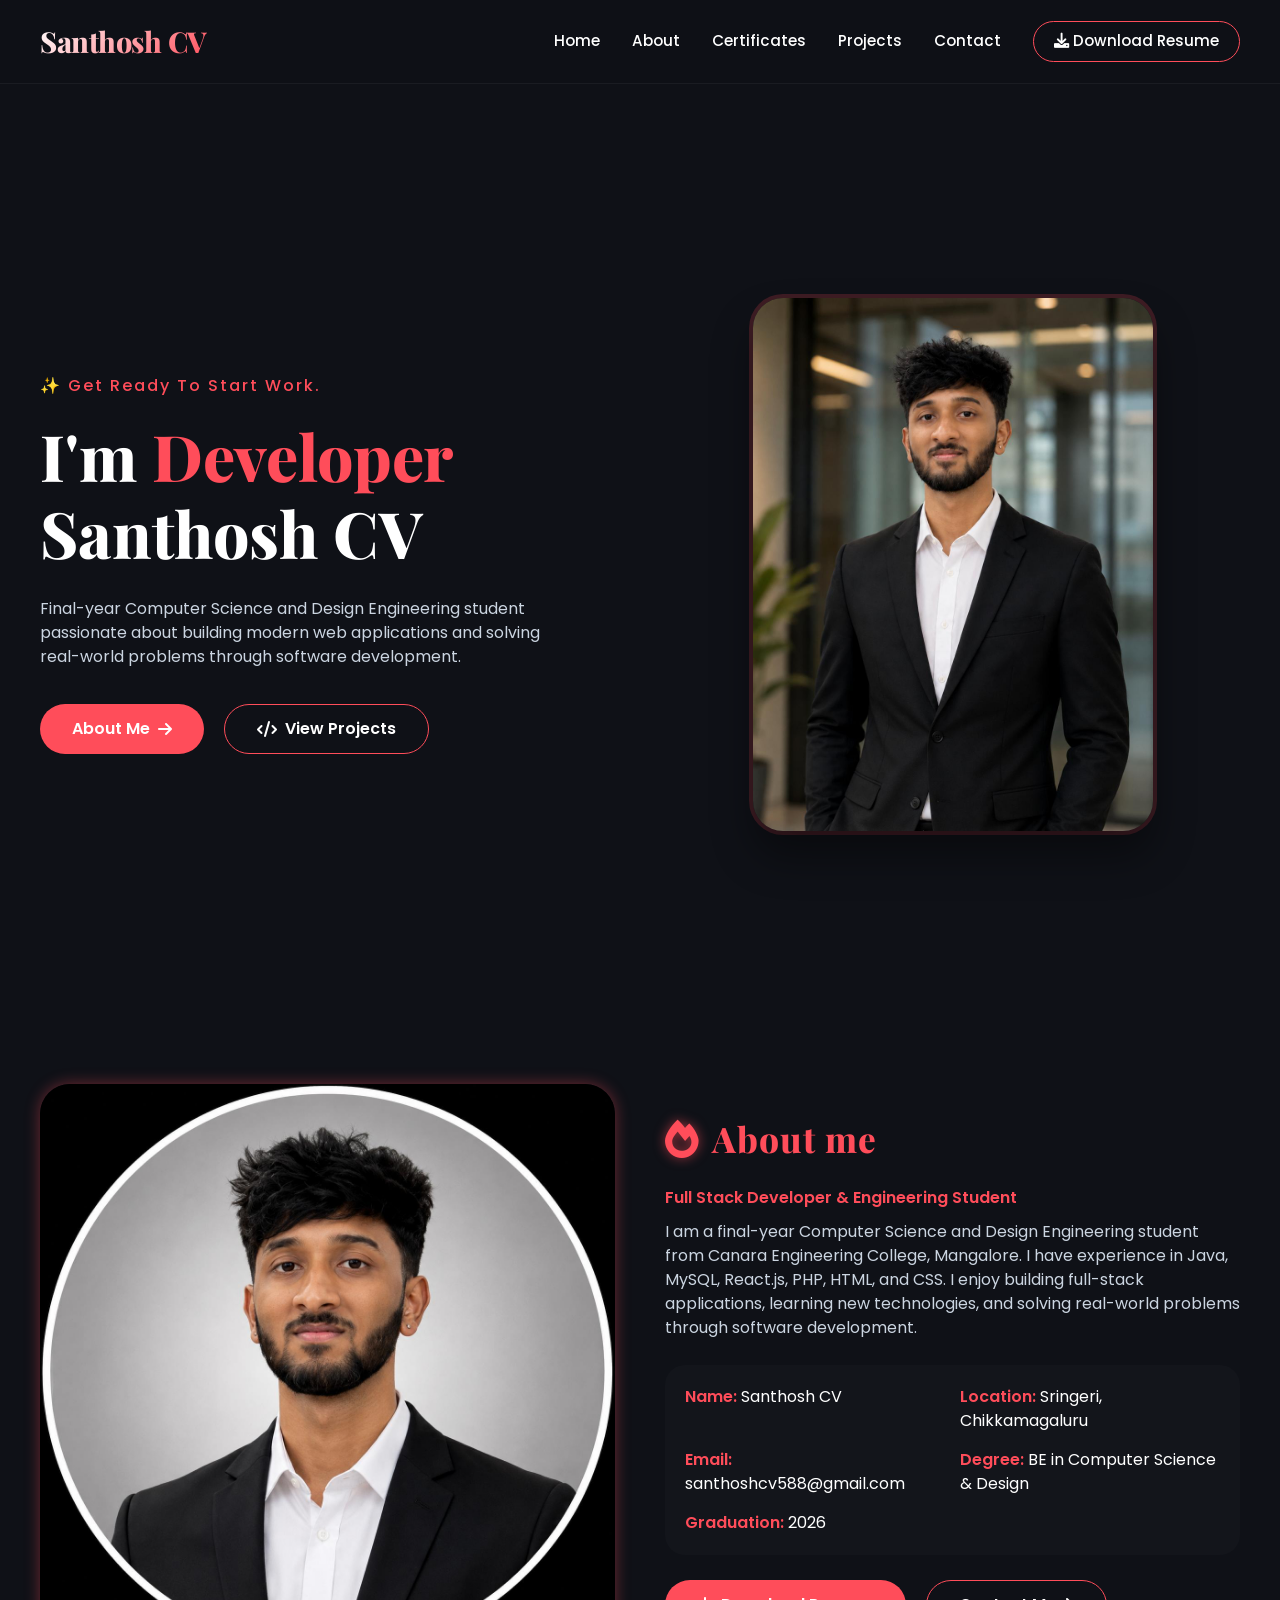
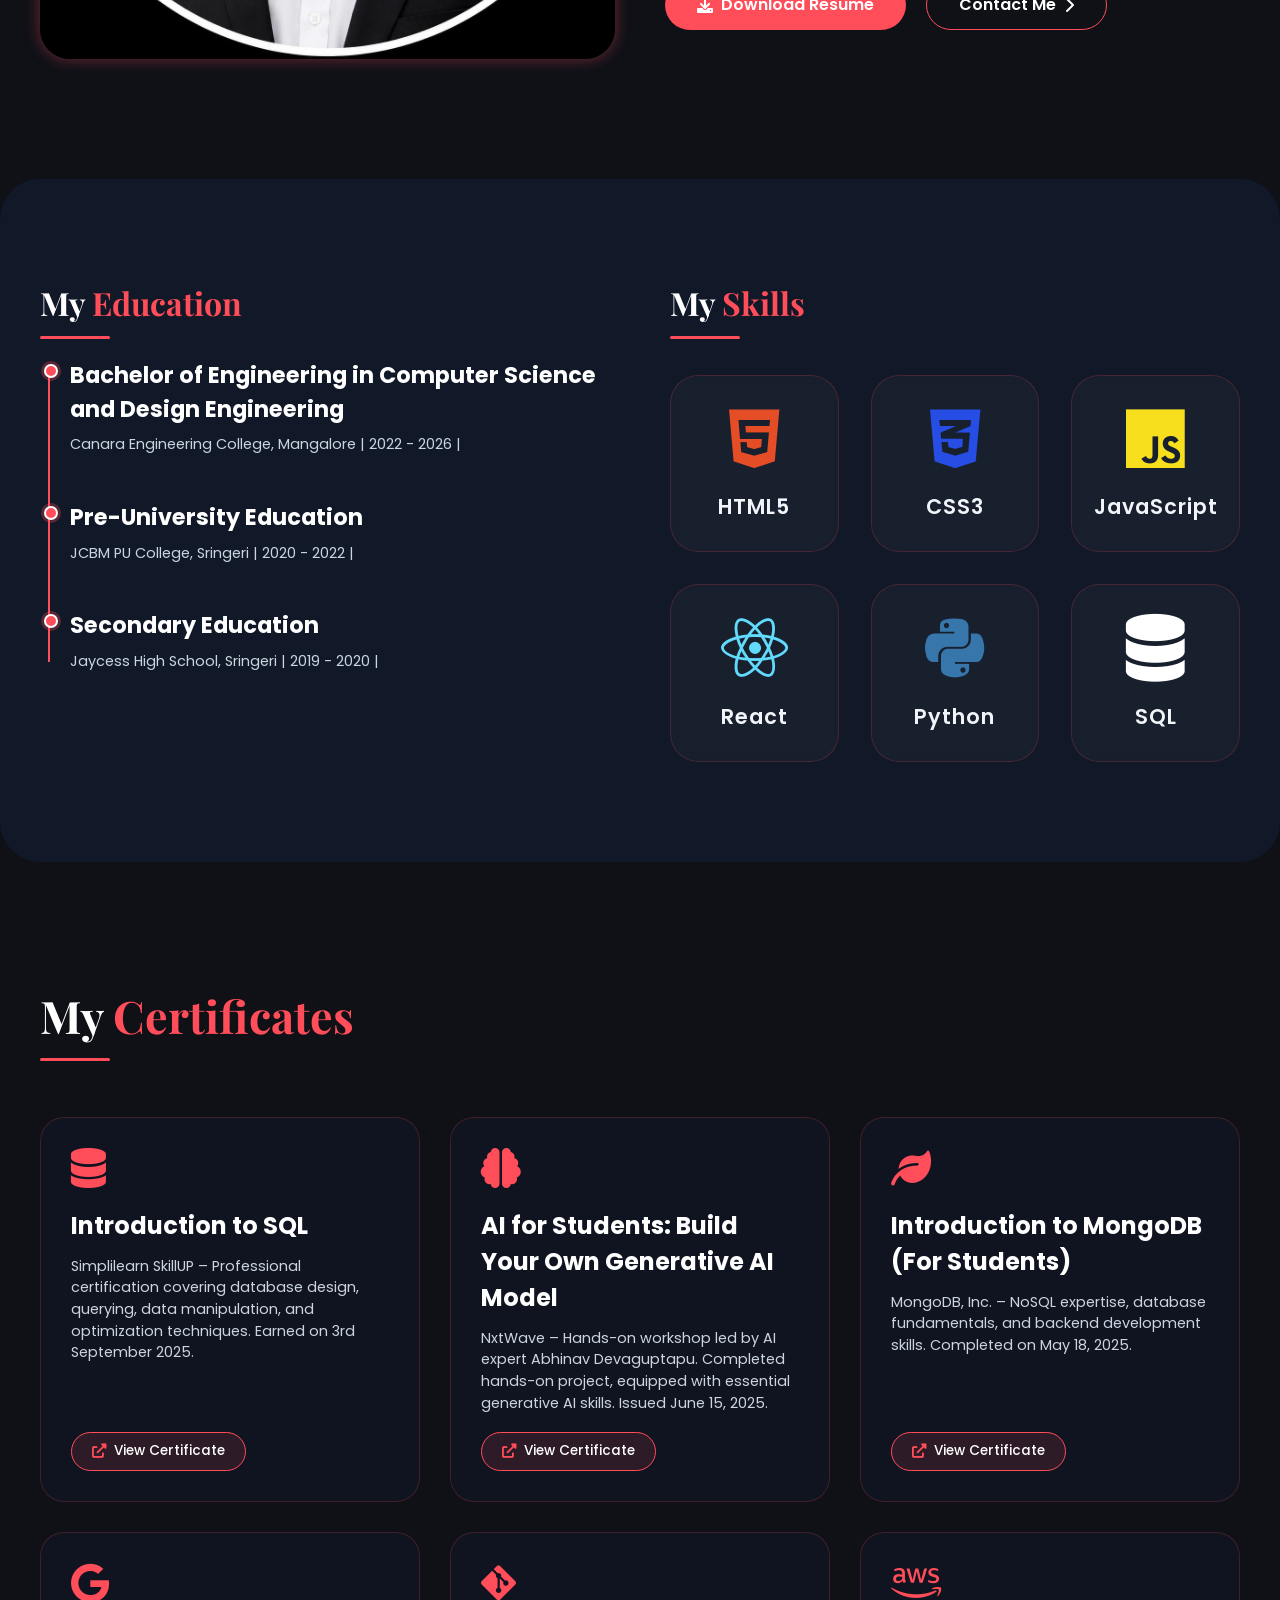
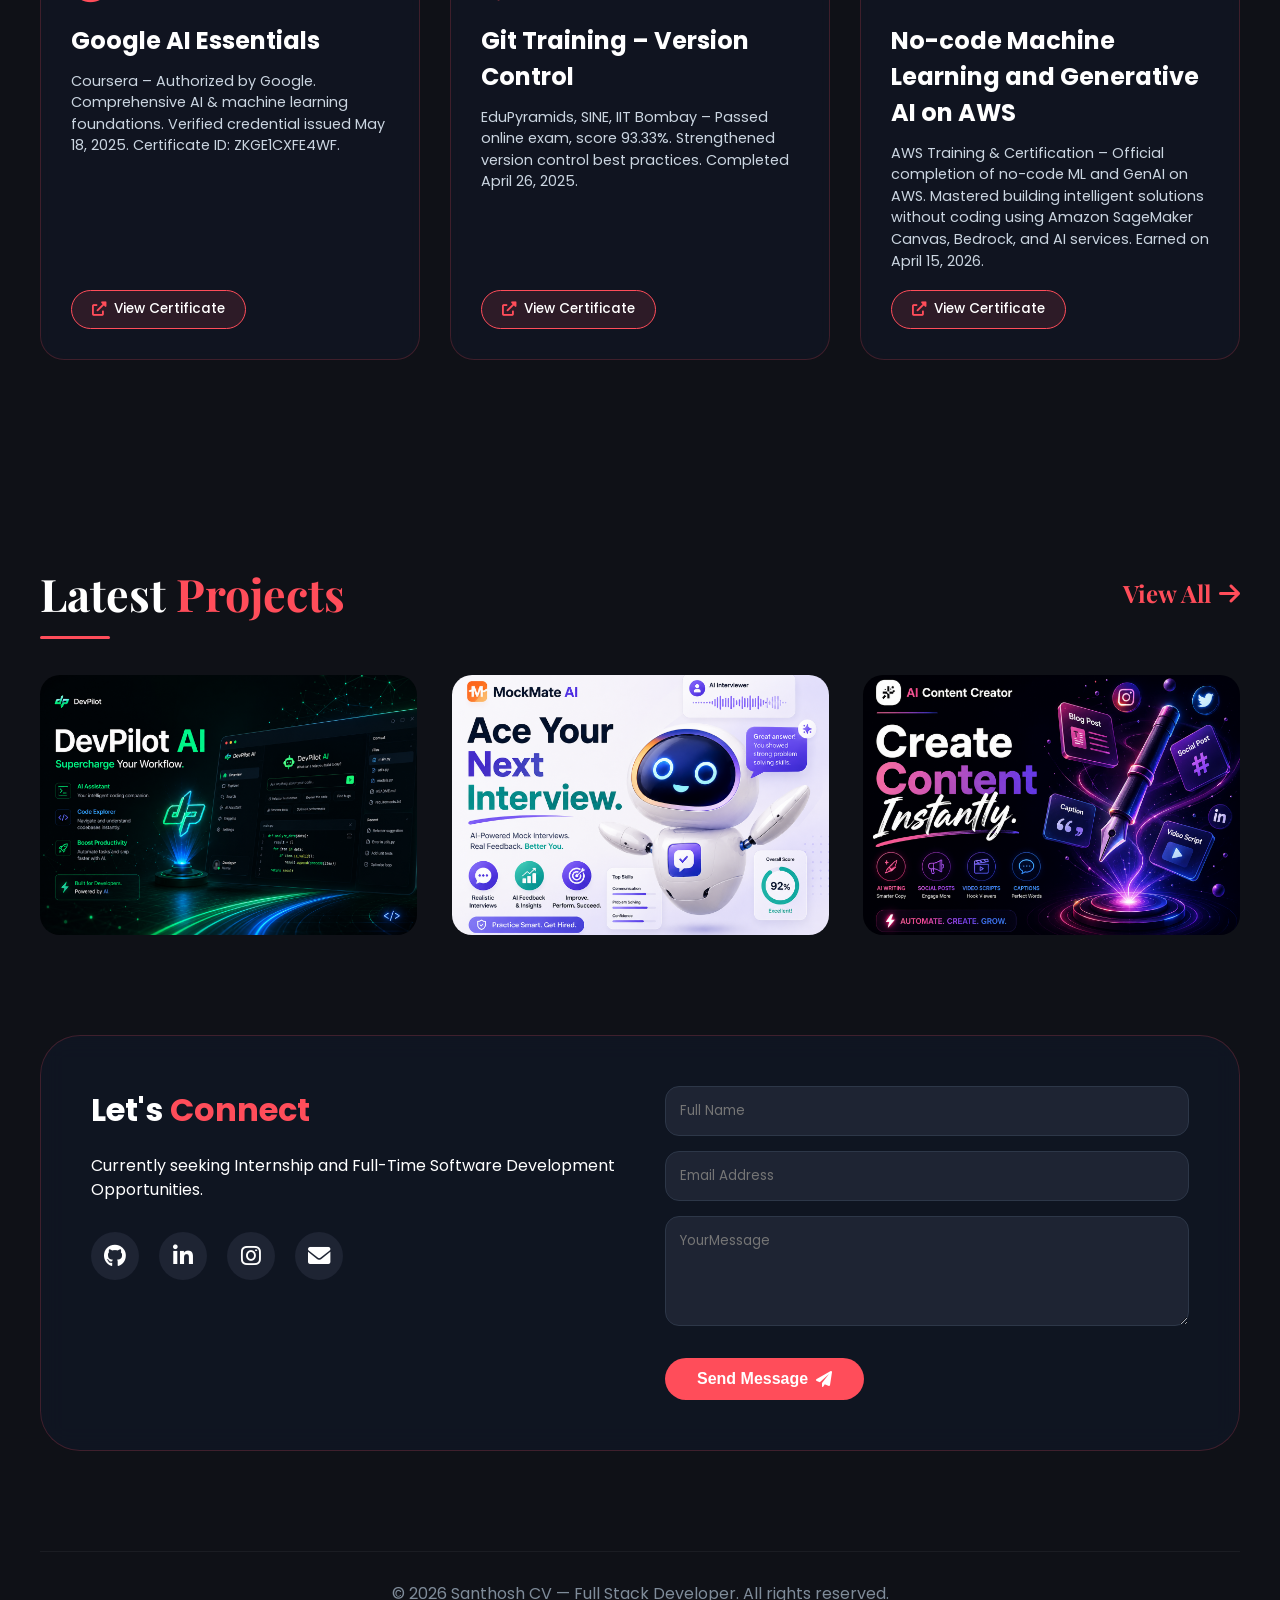
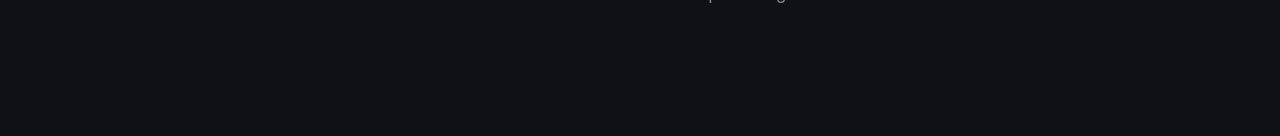
<file: index.html>
<!DOCTYPE html>
<html lang="en">
<head>
    <meta charset="UTF-8">
    <meta name="viewport" content="width=device-width, initial-scale=1.0, viewport-fit=cover">
    <title>Santhosh CV | Full Stack Developer & Engineering Student</title>
    <!-- Google Fonts: Playfair Display + Poppins -->
    <link href="https://fonts.googleapis.com/css2?family=Playfair+Display:wght@400;500;600;700;800;900&family=Poppins:wght@300;400;500;600;700;800&display=swap" rel="stylesheet">
    <!-- Font Awesome 6 (free icons) -->
    <link rel="stylesheet" href="https://cdnjs.cloudflare.com/ajax/libs/font-awesome/6.0.0-beta3/css/all.min.css">
    <!-- AOS Library (Animate On Scroll) -->
    <link href="https://unpkg.com/aos@2.3.1/dist/aos.css" rel="stylesheet">
    <!-- Main Stylesheet -->
    <link rel="stylesheet" href="style.css">
    
    <style>
        /* Portfolio Overlay Typography */
        .portfolio-overlay h3 {
            color: #ffffff;
            font-family: 'Poppins', sans-serif;
            font-size: 1.5rem;
            font-weight: 600;
            margin-bottom: 15px;
            text-align: center;
        }
        .portfolio-overlay {
            display: flex;
            flex-direction: column;
            justify-content: center;
            align-items: center;
        }
        
        /* Updated Buttons Container inside Overlay */
        .port-buttons {
            display: flex;
            gap: 10px;
            margin-bottom: 10px;
        }
        .portfolio-overlay a {
            padding: 8px 15px;
            font-size: 0.9rem;
            text-decoration: none;
            color: #fff;
            background: rgba(255, 255, 255, 0.2);
            border-radius: 5px;
            transition: 0.3s;
            cursor: pointer;
        }
        .portfolio-overlay a:hover {
            background: #ff4d5a;
        }
        
        /* 'More Info' Button Specifics */
        .btn-more-info {
            width: 70%;
            text-align: center;
            background: transparent !important;
            border: 1px solid #fff;
        }
        .btn-more-info:hover {
            background: #ff4d5a !important;
            border-color: #ff4d5a !important;
        }

        /* ========== MODAL (POPUP) STYLES ========== */
        .modal-overlay {
            display: none; /* Hidden by default */
            position: fixed;
            z-index: 9999; /* Sit on top of everything */
            left: 0;
            top: 0;
            width: 100%;
            height: 100%;
            background-color: rgba(10, 10, 15, 0.85);
            backdrop-filter: blur(8px);
            opacity: 0;
            transition: opacity 0.3s ease;
        }
        .modal-overlay.show {
            display: flex;
            justify-content: center;
            align-items: center;
            opacity: 1;
        }
        .modal-content {
            background-color: #1a1d24;
            color: #e2e8f0;
            padding: 30px;
            border-radius: 12px;
            width: 90%;
            max-width: 650px;
            max-height: 85vh;
            overflow-y: auto;
            position: relative;
            transform: translateY(-30px);
            transition: transform 0.3s ease;
            border: 1px solid rgba(255, 77, 90, 0.3);
            box-shadow: 0 10px 30px rgba(0, 0, 0, 0.5);
            font-family: 'Poppins', sans-serif;
        }
        .modal-overlay.show .modal-content {
            transform: translateY(0);
        }
        .close-modal {
            position: absolute;
            top: 15px;
            right: 20px;
            color: #aaa;
            font-size: 28px;
            font-weight: bold;
            cursor: pointer;
            transition: 0.2s;
        }
        .close-modal:hover {
            color: #ff4d5a;
        }
        .modal-content h2 {
            color: #fff;
            margin-bottom: 10px;
            font-family: 'Playfair Display', serif;
        }
        .modal-content h4 {
            color: #ff4d5a;
            margin-top: 20px;
            margin-bottom: 10px;
            font-size: 1.1rem;
        }
        .modal-content p, .modal-content ul {
            font-size: 0.95rem;
            line-height: 1.6;
            color: #cbd5e1;
        }
        .modal-content ul {
            padding-left: 20px;
            margin-bottom: 15px;
        }
        .modal-content ul li {
            margin-bottom: 8px;
        }
        .modal-image {
            width: 100%;
            height: auto;
            border-radius: 8px;
            margin-bottom: 15px;
            border: 1px solid rgba(255,255,255,0.1);
        }
        .tech-tag {
            display: inline-block;
            background: rgba(255, 77, 90, 0.1);
            color: #ff4d5a;
            padding: 5px 12px;
            border-radius: 20px;
            font-size: 0.8rem;
            margin-right: 8px;
            margin-bottom: 8px;
            border: 1px solid rgba(255, 77, 90, 0.3);
        }
        
        /* Custom Scrollbar for Modal */
        .modal-content::-webkit-scrollbar { width: 8px; }
        .modal-content::-webkit-scrollbar-track { background: #1a1d24; }
        .modal-content::-webkit-scrollbar-thumb { background: #ff4d5a; border-radius: 4px; }
    </style>
</head>
<body>

<!-- NAVBAR -->
<nav class="navbar" id="navbar">
    <div class="nav-container">
        <div class="logo">Santhosh CV</div>
        <div class="hamburger" id="hamburger"><i class="fas fa-bars"></i></div>
        <div class="nav-links" id="navLinks">
            <a href="#home">Home</a>
            <a href="#about">About</a>
            <a href="#experience">Certificates</a>
            <a href="#portfolio">Projects</a>
            <a href="#contact">Contact</a>
            <a href="#" class="download-cv-btn" id="cvDownloadNav"><i class="fas fa-download"></i> Download Resume</a>
        </div>
    </div>
</nav>

<!-- HERO Section -->
<section id="home" class="hero">
    <div class="container hero-grid">
        <div class="hero-left" data-aos="fade-right" data-aos-duration="1000">
            <div class="mini-text">✨ Get Ready To Start Work.</div>
            <h1>I'm <span class="highlight">Developer</span><br>Santhosh CV</h1>
            <p>Final-year Computer Science and Design Engineering student passionate about building modern web applications and solving real-world problems through software development.</p>
            <div class="hero-buttons">
                <a href="#about" class="btn-primary">About Me <i class="fas fa-arrow-right"></i></a>
                <a href="#portfolio" class="btn-outline"><i class="fas fa-code"></i> View Projects</a>
            </div>
        </div>
        <div class="hero-right" data-aos="fade-left" data-aos-duration="1000">
            <img class="floating-img" src="images/profile.png" alt="Santhosh CV Portrait">
        </div>
    </div>
</section>

<!-- ABOUT Section -->
<section id="about">
    <div class="container about-grid">
        <div class="about-img-frame" data-aos="zoom-in" data-aos-duration="900">
            <img src="images/profile-aboutme.png" alt="Developer workspace">
        </div>
        <div class="about-right" data-aos="fade-left">
            <div class="sub-red"><i class="fas fa-fire"></i> About me</div>
            <div class="role-text">Full Stack Developer & Engineering Student</div>
            <p class="about-desc">I am a final-year Computer Science and Design Engineering student from Canara Engineering College, Mangalore. I have experience in Java, MySQL, React.js, PHP, HTML, and CSS. I enjoy building full-stack applications, learning new technologies, and solving real-world problems through software development.</p>
            <div class="info-grid">
                <div class="info-item"><span>Name:</span> Santhosh CV</div>
                <div class="info-item"><span>Location:</span> Sringeri, Chikkamagaluru</div>
                <div class="info-item"><span>Email:</span> santhoshcv588@gmail.com</div>
                <div class="info-item"><span>Degree:</span> BE in Computer Science & Design</div>
                <div class="info-item"><span>Graduation:</span> 2026</div>
            </div>
            <div class="about-buttons">
                <a href="#" class="btn-primary" id="downloadCVBtn"><i class="fas fa-download"></i> Download Resume</a>
                <a href="#contact" class="btn-outline">Contact Me <i class="fas fa-chevron-right"></i></a>
            </div>
        </div>
    </div>
</section>

<!-- EDUCATION & SKILLS combined section -->
<section class="edu-skills-section">
    <div class="container edu-skills-wrapper">
        <div data-aos="fade-right">
            <h3 class="section-title" style="font-size:2rem; margin-bottom:2rem;">My <span>Education</span></h3>
            <div class="timeline">
                <div class="timeline-item">
                    <div class="timeline-dot"></div>
                    <div class="timeline-content">
                        <h3>Bachelor of Engineering in Computer Science and Design Engineering</h3>
                        <p>Canara Engineering College, Mangalore | 2022 - 2026 |</p>
                    </div>
                </div>
                <div class="timeline-item">
                    <div class="timeline-dot"></div>
                    <div class="timeline-content">
                        <h3>Pre-University Education</h3>
                        <p>JCBM PU College, Sringeri | 2020 - 2022 |</p>
                    </div>
                </div>
                <div class="timeline-item">
                    <div class="timeline-dot"></div>
                    <div class="timeline-content">
                        <h3>Secondary Education</h3>
                        <p>Jaycess High School, Sringeri | 2019 - 2020 |</p>
                    </div>
                </div>
            </div>
        </div>
        <div data-aos="fade-left">
            <h3 class="section-title" style="font-size:2rem; margin-bottom:2rem;">My <span>Skills</span></h3>
            <div class="skills-icon-grid">
                <div class="skill-icon-item"><i class="fab fa-html5"></i><span>HTML5</span></div>
                <div class="skill-icon-item"><i class="fab fa-css3-alt"></i><span>CSS3</span></div>
                <div class="skill-icon-item"><i class="fab fa-js"></i><span>JavaScript</span></div>
                <div class="skill-icon-item"><i class="fab fa-react"></i><span>React</span></div>
                <div class="skill-icon-item"><i class="fab fa-python"></i><span>Python</span></div>
                <div class="skill-icon-item"><i class="fas fa-database"></i><span>SQL</span></div>
            </div>
        </div>
    </div>
</section>

<!-- CERTIFICATES Section -->
<section id="experience">
    <div class="container">
        <h2 class="section-title" data-aos="fade-up">My <span>Certificates</span></h2>
        <div class="exp-grid">
            <div class="exp-card" data-aos="zoom-in"><i class="fas fa-database"></i><h3>Introduction to SQL</h3><p>Simplilearn SkillUP – Professional certification covering database design, querying, data manipulation, and optimization techniques. Earned on 3rd September 2025.</p><a href="https://drive.google.com/file/d/1nAjQxm8Yh3PS6UGQxPEapu19sr1DTx4M/view?usp=drivesdk" class="cert-link" target="_blank"><i class="fas fa-external-link-alt"></i> View Certificate</a></div>
            <div class="exp-card" data-aos="zoom-in"><i class="fas fa-brain"></i><h3>AI for Students: Build Your Own Generative AI Model</h3><p>NxtWave – Hands-on workshop led by AI expert Abhinav Devaguptapu. Completed hands-on project, equipped with essential generative AI skills. Issued June 15, 2025.</p><a href="https://drive.google.com/file/d/1kqqA74k6kP-3cPXRRmwv-U7iGePZ0TwJ/view?usp=drivesdk" class="cert-link" target="_blank"><i class="fas fa-external-link-alt"></i> View Certificate</a></div>
            <div class="exp-card" data-aos="zoom-in"><i class="fas fa-leaf"></i><h3>Introduction to MongoDB (For Students)</h3><p>MongoDB, Inc. – NoSQL expertise, database fundamentals, and backend development skills. Completed on May 18, 2025.</p><a href="https://drive.google.com/file/d/19SYPlFwZx0fALQMDReSV3pNlyN6JeNWr/view?usp=drivesdk" class="cert-link" target="_blank"><i class="fas fa-external-link-alt"></i> View Certificate</a></div>
            <div class="exp-card" data-aos="zoom-in"><i class="fab fa-google"></i><h3>Google AI Essentials</h3><p>Coursera – Authorized by Google. Comprehensive AI & machine learning foundations. Verified credential issued May 18, 2025. Certificate ID: ZKGE1CXFE4WF.</p><a href="https://drive.google.com/file/d/1Rt8XBXEr4ZZL_82ql-jnKJQh0OXTsigL/view?usp=drivesdk" class="cert-link" target="_blank"><i class="fas fa-external-link-alt"></i> View Certificate</a></div>
            <div class="exp-card" data-aos="zoom-in"><i class="fab fa-git-alt"></i><h3>Git Training – Version Control</h3><p>EduPyramids, SINE, IIT Bombay – Passed online exam, score 93.33%. Strengthened version control best practices. Completed April 26, 2025.</p><a href="https://drive.google.com/file/d/116I18b1abCFHkz_ITQlL_ALXFmugMY-J/view?usp=drivesdk" class="cert-link" target="_blank"><i class="fas fa-external-link-alt"></i> View Certificate</a></div>
            <div class="exp-card" data-aos="zoom-in"><i class="fab fa-aws"></i><h3>No-code Machine Learning and Generative AI on AWS</h3><p>AWS Training & Certification – Official completion of no-code ML and GenAI on AWS. Mastered building intelligent solutions without coding using Amazon SageMaker Canvas, Bedrock, and AI services. Earned on April 15, 2026.</p><a href="https://drive.google.com/file/d/1fPQbG948qvS2srMBoThuHhrNp_M-pMMI/view?usp=drivesdk" class="cert-link" target="_blank"><i class="fas fa-external-link-alt"></i> View Certificate</a></div>
        </div>
    </div>
</section>

<!-- PORTFOLIO Section -->
<section id="portfolio">
    <div class="container">
        <div class="project-header">
            <h2 class="section-title" data-aos="fade-up">Latest <span>Projects</span></h2>
            <a href="projects.html" class="view-all-btn">
                View All <i class="fas fa-arrow-right"></i>
            </a>
        </div>
        <div class="portfolio-grid">
            <!-- Project 1 -->
            <div class="portfolio-item" data-aos="flip-left">
                <div class="portfolio-img" style="background-image: url('images/Devpilot_AI.png');"></div>
                <div class="portfolio-overlay">
                    <h3>Devpilot AI</h3>
                    <div class="port-buttons">
                        <a href="https://dev-pilot-ai-hazel.vercel.app/" target="_blank">Live Demo</a>
                        <a href="https://github.com/Santhoshcv07/DevPilot_AI.git" target="_blank">GitHub</a>
                    </div>
                    <!-- The onclick event triggers the modal below -->
                    <a class="btn-more-info" onclick="openModal('modal1')">More Info</a>
                </div>
            </div>
            
            <!-- Project 2 -->
            <div class="portfolio-item" data-aos="flip-left" data-aos-delay="100">
                <div class="portfolio-img" style="background-image: url('images/MockMate\ AI.png');"></div>
                    <div class="portfolio-overlay">
                        <h3>MockMate AI</h3>
                        <div class="port-buttons">
                            <a href="https://mock-mate-ai-tau-two.vercel.app/" target="_blank">Live Demo</a>
                            <a href="https://github.com/Santhoshcv07/MockMate-AI.git" target="_blank">GitHub</a>
                        </div>
                    <a class="btn-more-info" onclick="openModal('modal2')">More Info</a>
                </div>
            </div>
            
            <!-- Project 3 -->
            <div class="portfolio-item" data-aos="flip-left" data-aos-delay="200">
                <div class="portfolio-img" style="background-image: url('images/Ai\ content\ creator.png');"></div>
                <div class="portfolio-overlay">
                    <h3>AI Content Creator</h3>
                    <div class="port-buttons">
                        <a href="https://ai-content-creator-swart.vercel.app/" target="_blank">Live Demo</a>
                        <a href="https://github.com/Santhoshcv07/AI-Content-Creator.git" target="_blank">GitHub</a>
                    </div>
                    <a class="btn-more-info" onclick="openModal('modal3')">More Info</a>
                </div>
            </div>
            
</div>
            

<!-- CONTACT Section -->
<section id="contact">
    <div class="container contact-grid" data-aos="zoom-in">
        <div><h3 style="font-size:2rem;">Let's <span style="color:#ff4d5a;">Connect</span></h3><p style="margin:20px 0 30px;">Currently seeking Internship and Full-Time Software Development Opportunities.</p><div class="social-icons"><a href="https://github.com/Santhoshcv07" target="_blank"><i class="fab fa-github"></i></a><a href="https://linkedin.com/in/santhosh-cv07" target="_blank"><i class="fab fa-linkedin-in"></i></a><a href="https://www.instagram.com/___.santhoshh.____?igsh=NzNrY25mMXF4MDR3&utm_source=qr" target="_blank"><i class="fab fa-instagram"></i></a><a href="https://mail.google.com/mail/?view=cm&fs=1&to=santhoshcv588@gmail.com" target="_blank"><i class="fas fa-envelope"></i></a></div></div>
        <div><form id="contactForm"><div class="form-group" style="margin-bottom:15px;"><input type="text" placeholder="Full Name" required></div><div class="form-group" style="margin-bottom:15px;"><input type="email" placeholder="Email Address" required></div><div class="form-group" style="margin-bottom:25px;"><textarea rows="4" placeholder="YourMessage"></textarea></div><button type="submit" class="btn-primary">Send Message <i class="fas fa-paper-plane"></i></button></form></div>
    </div>
</section>
<footer><p>©️ 2026 Santhosh CV — Full Stack Developer. All rights reserved.</p></footer>


<!-- ========================================== -->
<!-- PROJECT MODALS (POPUPS) CONTENT            -->
<!-- Edit the text below to match your projects -->
<!-- ========================================== -->

<!-- Modal 1: Devpilot AI -->
<div id="modal1" class="modal-overlay" onclick="closeModalOutside(event, 'modal1')">
    <div class="modal-content">
        <span class="close-modal" onclick="closeModal('modal1')">&times;</span>
        <h2>Devpilot AI</h2>
        <img src="images/devpliotai_background.png" alt="Devpilot AI Demo" class="modal-image">
        
        <p>An advanced, AI-powered developer assistant designed to bridge the gap between large codebases
                        and natural language understanding. By integrating seamlessly with your local file system,
                        DevPilot AI allows you to query your code, ask for architectural explanations, and even write
                        files directly from the chat interface. I built this platform to supercharge developer workflows
                        with an intelligent assistant that features a blazingly fast FastAPI backend and a stunning,
                        highly animated Next.js frontend.</p>
                    <h4>Key Features</h4>
                    <ul>
                        <li>AI-Powered Chat conversing with advanced LLMs (powered by Groq) to understand complex code
                            structures, debug issues, and generate new code.</li>
                        <li>Deep Workspace Integration allowing you to directly select local folders and have DevPilot
                            scan, read, and understand your entire file tree.</li>
                        <li>In-App Code Editor featuring an integrated Monaco Editor to review and edit files seamlessly
                            within the platform.</li>
                        <li>Secure Authentication leveraging robust JWT-based user authentication and secure password
                            hashing using bcrypt.</li>
                        <li>Stunning UI/UX with a beautifully designed interface utilizing Tailwind CSS and smooth
                            micro-animations via Framer Motion.</li>
                        <li>High Performance Architecture pairing an asynchronous Python backend (FastAPI) with a
                            responsive Next.js frontend for an optimal experience.</li>
                    </ul>
                    <h4>Tech Stack Used</h4>
                    <div>
                        <span class="tech-tag">Next.js</span>
                        <span class="tech-tag">React</span>
                        <span class="tech-tag">TypeScript</span>
                        <span class="tech-tag">Tailwind CSS</span>
                        <span class="tech-tag">Framer Motion</span>
                        <span class="tech-tag">FastAPI</span>
                        <span class="tech-tag">Python</span>
                        <span class="tech-tag">PostgreSQL</span>
                        <span class="tech-tag">Groq API</span>
                    </div>
    </div>
</div>

<!-- Modal 2 -->
<div id="modal2" class="modal-overlay" onclick="closeModalOutside(event, 'modal2')">
    <div class="modal-content">
        <span class="close-modal" onclick="closeModal('modal2')">&times;</span>
        <h2>MockMate AI</h2>
                    <img src="images/mockmate-background.png" alt="Project 4 Demo" class="modal-image">
                    <p>A full-stack AI-powered interview preparation platform designed to help students, job seekers,
                        and professionals build confidence and improve their interview performance. MockMate AI
                        simulates realistic technical and HR interviews using conversational AI, analyzes user
                        responses, and provides detailed performance insights to accelerate career readiness.

                        I built this application to solve the challenge of limited interview practice opportunities by
                        creating an intelligent AI recruiter that conducts personalized mock interviews, evaluates
                        communication and technical skills, identifies recurring weaknesses, and provides actionable
                        improvement recommendations.</p>
                    <h4>Key Features</h4>
                    <ul>
                        <li>Resume-Aware AI Interviews that dynamically generate interview questions based on the user's
                            uploaded resume and skill set.</li>
                        <li>AI Follow-Up Interview Mode enabling natural conversational interviews where subsequent
                            questions adapt to previous answers for a realistic recruiter experience.</li>
                        <li>Voice-Based Interview Support with speech recognition for hands-free interview practice and
                            real-time interaction.</li>
                        <li>Comprehensive AI Evaluation System providing Overall Score, Technical Score, Communication
                            Score, strengths, weaknesses, and personalized recommendations.</li>
                        <li>Advanced Analytics Dashboard featuring performance trends, skill radar charts, recurring
                            weakness analysis, interview history, and readiness tracking.</li>
                        <li>Interview Report Management allowing users to review past interviews, detailed feedback
                            reports, and performance progression over time.</li>
                        <li>Secure Authentication & Data Storage powered by Supabase Authentication and PostgreSQL for
                            reliable user management and persistence.</li>
                    </ul>
                    <h4>Tech Stack Used</h4>
                    <div>
                        <span class="tech-tag">Next.js</span>
                        <span class="tech-tag">React</span>
                        <span class="tech-tag">TypeScript</span>
                        <span class="tech-tag">Tailwind CSS</span>
                        <span class="tech-tag">Framer Motion</span>
                        <span class="tech-tag">Supabase</span>
                        <span class="tech-tag">PostgreSQL</span>
                    </div>
    </div>
</div>

<!-- Modal 3 -->
<div id="modal3" class="modal-overlay" onclick="closeModalOutside(event, 'modal3')">
    <div class="modal-content">
        <span class="close-modal" onclick="closeModal('modal3')">&times;</span>
        <h2>AI Content Creator</h2>
        <img src="images/ai-content-creator-background.png" alt="Project 3 Demo" class="modal-image">
        <p>A full-stack SaaS platform designed to help marketers, writers, and digital creators generate high-quality text instantly. I built this application to solve the problem of "writer's block" and time-consuming drafting by offering an intuitive, AI-driven workspace. It features a custom analytics dashboard to help users track their productivity, streaks, and template usage over time.</p>
        <h4>Key Features</h4>
        <ul>
            <li>Advanced AI Content Generation leveraging the Google Gemini API for custom prompts and reusable templates.</li>
            <li>Secure User Authentication using Supabase and Google OAuth for seamless login and session management..</li>
            <li>Interactive Performance Analytics with visual data tracking for user generation volume, streaks, and workspace usage.</li>
            <li>Comprehensive Content History with view, search, and management functionality for all past AI generations.</li>
            <li>Modern Responsive UI featuring adaptive dark/light modes, glassmorphism design, and Framer Motion spring animations.</li>
        </ul>
        <h4>Tech Stack Used</h4>
        <div>
            <span class="tech-tag">Next.js</span>
            <span class="tech-tag">Tailwind CSS</span>
            <span class="tech-tag">Supabase</span>
            <span class="tech-tag">TypeScript</span>
            <span class="tech-tag">Gemini</span>
            <span class="tech-tag">Vercel</span>
               

            

        </div>
    </div>
</div>



<!-- SCRIPTS -->
<script src="https://unpkg.com/aos@2.3.1/dist/aos.js"></script>
<script>
    // Initialize AOS
    AOS.init({
        duration: 1000,
        once: true,
        offset: 80,
    });

    // Mobile navbar toggle
    const hamburger = document.getElementById('hamburger');
    const navLinks = document.getElementById('navLinks');
    if (hamburger) {
        hamburger.addEventListener('click', () => navLinks.classList.toggle('active'));
    }
    document.querySelectorAll('.nav-links a').forEach(link => {
        link.addEventListener('click', () => navLinks.classList.remove('active'));
    });

    // ========== MODAL (POPUP) LOGIC ==========
    // Open the modal
    function openModal(modalId) {
        const modal = document.getElementById(modalId);
        modal.style.display = 'flex';
        // Tiny timeout ensures the CSS transition runs smoothly
        setTimeout(() => {
            modal.classList.add('show');
        }, 10);
        // Prevent body scrolling when modal is open
        document.body.style.overflow = 'hidden';
    }

    // Close the modal via the "X" button
    function closeModal(modalId) {
        const modal = document.getElementById(modalId);
        modal.classList.remove('show');
        setTimeout(() => {
            modal.style.display = 'none';
        }, 300); // Wait for the fade-out animation to finish
        // Restore body scrolling
        document.body.style.overflow = 'auto';
    }

    // Close the modal if user clicks outside the content box
    function closeModalOutside(event, modalId) {
        if (event.target.id === modalId) {
            closeModal(modalId);
        }
    }


    // ========== RESUME DOWNLOAD WITH PROGRESS ANIMATION ==========
    const RESUME_FILE_PATH = "resume/Santhosh_CV.pdf";

    function triggerDownloadWithProgress(buttonElement) {
        if (buttonElement.classList.contains('downloading')) return;

        let progressBar = buttonElement.querySelector('.download-progress');
        if (!progressBar) {
            progressBar = document.createElement('span');
            progressBar.className = 'download-progress';
            buttonElement.style.position = 'relative';
            buttonElement.appendChild(progressBar);
        }

        buttonElement.classList.add('downloading');
        progressBar.style.width = '0%';
        
        let width = 0;
        const interval = setInterval(() => {
            if (width >= 100) {
                clearInterval(interval);
                const link = document.createElement('a');
                link.href = RESUME_FILE_PATH;
                link.download = RESUME_FILE_PATH.split('/').pop();
                document.body.appendChild(link);
                link.click();
                document.body.removeChild(link);
                
                setTimeout(() => {
                    progressBar.style.width = '0%';
                    buttonElement.classList.remove('downloading');
                }, 300);
            } else {
                width += 2;
                progressBar.style.width = width + '%';
            }
        }, 10);
    }

    const downloadBtns = document.querySelectorAll('#downloadCVBtn, #cvDownloadNav');
    downloadBtns.forEach(btn => {
        btn.addEventListener('click', (e) => {
            e.preventDefault();
            triggerDownloadWithProgress(btn);
        });
    });

    // Contact form handler
    const form = document.getElementById('contactForm');
    if (form) {
        form.addEventListener('submit', (e) => {
            e.preventDefault();
            alert("✨ Thanks for reaching out! I'll get back within 24 hours.");
            form.reset();
        });
    }

    // Navbar scroll effect
    window.addEventListener('scroll', () => {
        const navbar = document.getElementById('navbar');
        if (window.scrollY > 50) {
            navbar.style.background = 'rgba(15, 17, 23, 0.95)';
            navbar.style.backdropFilter = 'blur(16px)';
        } else {
            navbar.style.background = 'rgba(15, 17, 23, 0.85)';
        }
    });

    // Add glow effect to about image frame
    const aboutImgFrame = document.querySelector('.about-img-frame');
    if (aboutImgFrame) aboutImgFrame.classList.add('glow-red');
</script>
</body>
</html>
</file>
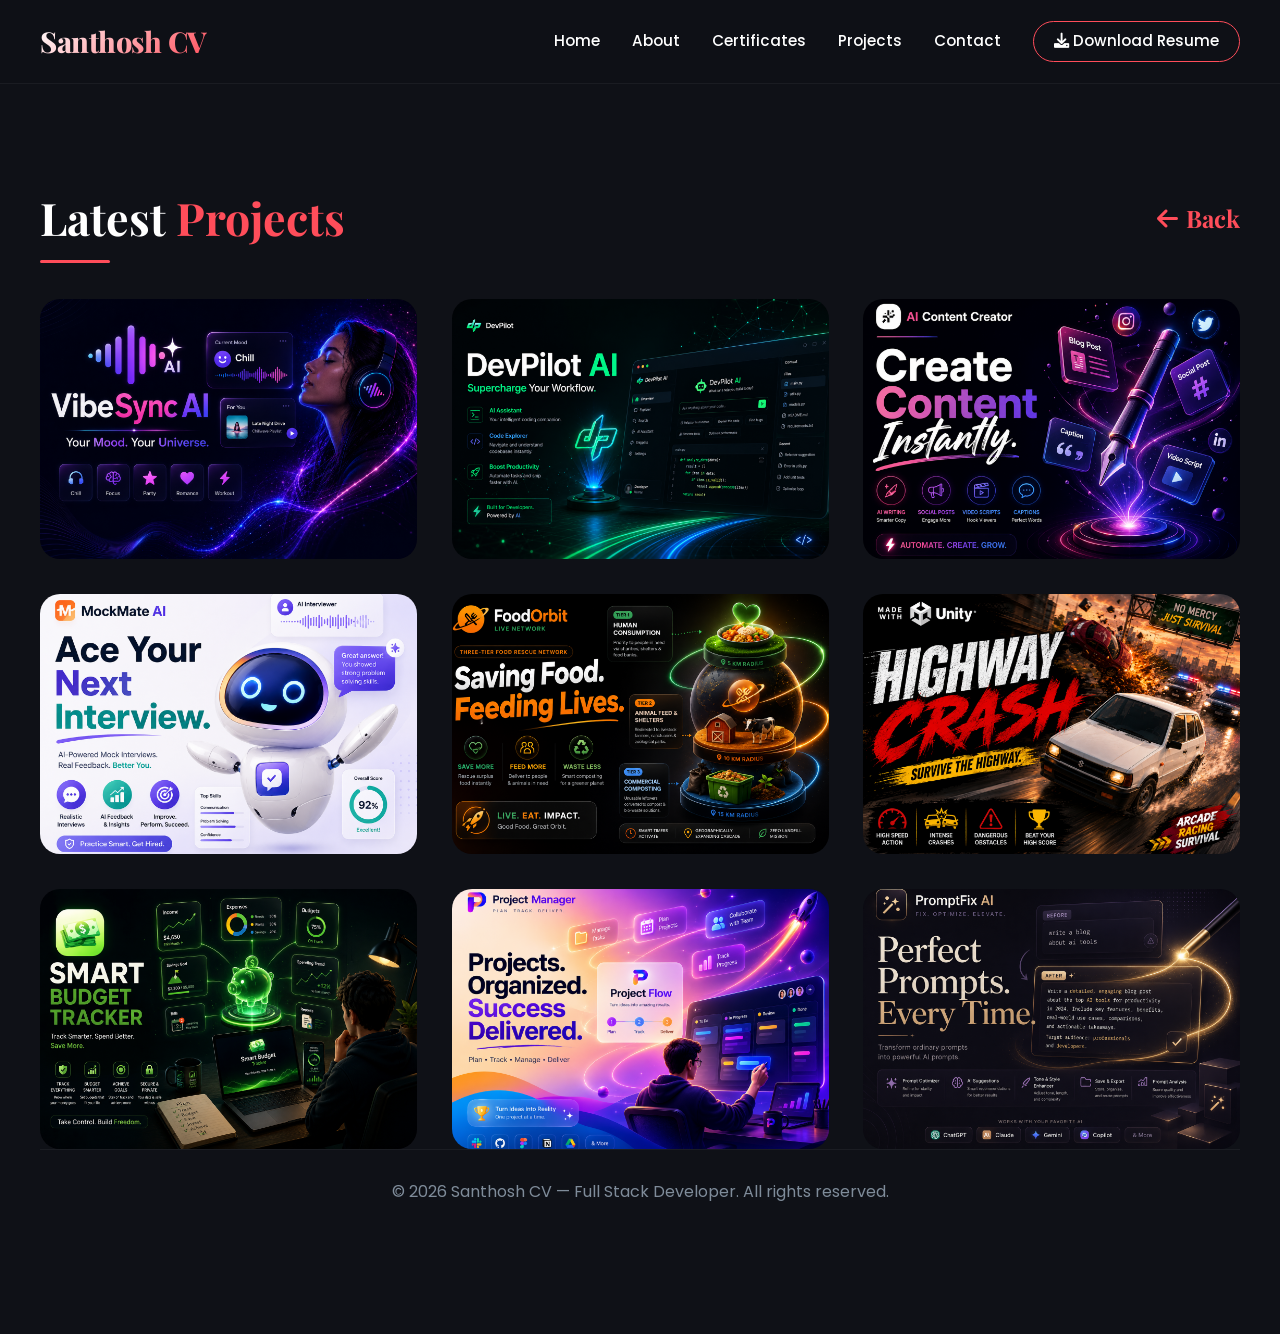
<file: projects.html>
<!DOCTYPE html>
<html lang="en">

<head>
    <meta charset="UTF-8">
    <meta name="viewport" content="width=device-width, initial-scale=1.0, viewport-fit=cover">
    <title>Santhosh CV | Full Stack Developer & Engineering Student</title>
    <!-- Google Fonts: Playfair Display + Poppins -->
    <link
        href="https://fonts.googleapis.com/css2?family=Playfair+Display:wght@400;500;600;700;800;900&family=Poppins:wght@300;400;500;600;700;800&display=swap"
        rel="stylesheet">
    <!-- Font Awesome 6 (free icons) -->
    <link rel="stylesheet" href="https://cdnjs.cloudflare.com/ajax/libs/font-awesome/6.0.0-beta3/css/all.min.css">
    <!-- AOS Library (Animate On Scroll) -->
    <link href="https://unpkg.com/aos@2.3.1/dist/aos.css" rel="stylesheet">
    <!-- Main Stylesheet -->
    <link rel="stylesheet" href="style.css">

    <style>
        /* Portfolio Overlay Typography */
        .portfolio-overlay h3 {
            color: #ffffff;
            font-family: 'Poppins', sans-serif;
            font-size: 1.5rem;
            font-weight: 600;
            margin-bottom: 15px;
            text-align: center;
        }

        .portfolio-overlay {
            display: flex;
            flex-direction: column;
            justify-content: center;
            align-items: center;
        }

        /* Updated Buttons Container inside Overlay */
        .port-buttons {
            display: flex;
            gap: 10px;
            margin-bottom: 10px;
        }

        .portfolio-overlay a {
            padding: 8px 15px;
            font-size: 0.9rem;
            text-decoration: none;
            color: #fff;
            background: rgba(255, 255, 255, 0.2);
            border-radius: 5px;
            transition: 0.3s;
            cursor: pointer;
        }

        .portfolio-overlay a:hover {
            background: #ff4d5a;
        }

        /* 'More Info' Button Specifics */
        .btn-more-info {
            width: 70%;
            text-align: center;
            background: transparent !important;
            border: 1px solid #fff;
        }

        .btn-more-info:hover {
            background: #ff4d5a !important;
            border-color: #ff4d5a !important;
        }

        /* ========== MODAL (POPUP) STYLES ========== */
        .modal-overlay {
            display: none;
            /* Hidden by default */
            position: fixed;
            z-index: 9999;
            /* Sit on top of everything */
            left: 0;
            top: 0;
            width: 100%;
            height: 100%;
            background-color: rgba(10, 10, 15, 0.85);
            backdrop-filter: blur(8px);
            opacity: 0;
            transition: opacity 0.3s ease;
        }

        .modal-overlay.show {
            display: flex;
            justify-content: center;
            align-items: center;
            opacity: 1;
        }

        .modal-content {
            background-color: #1a1d24;
            color: #e2e8f0;
            padding: 30px;
            border-radius: 12px;
            width: 90%;
            max-width: 650px;
            max-height: 85vh;
            overflow-y: auto;
            position: relative;
            transform: translateY(-30px);
            transition: transform 0.3s ease;
            border: 1px solid rgba(255, 77, 90, 0.3);
            box-shadow: 0 10px 30px rgba(0, 0, 0, 0.5);
            font-family: 'Poppins', sans-serif;
        }

        .modal-overlay.show .modal-content {
            transform: translateY(0);
        }

        .close-modal {
            position: absolute;
            top: 15px;
            right: 20px;
            color: #aaa;
            font-size: 28px;
            font-weight: bold;
            cursor: pointer;
            transition: 0.2s;
        }

        .close-modal:hover {
            color: #ff4d5a;
        }

        .modal-content h2 {
            color: #fff;
            margin-bottom: 10px;
            font-family: 'Playfair Display', serif;
        }

        .modal-content h4 {
            color: #ff4d5a;
            margin-top: 20px;
            margin-bottom: 10px;
            font-size: 1.1rem;
        }

        .modal-content p,
        .modal-content ul {
            font-size: 0.95rem;
            line-height: 1.6;
            color: #cbd5e1;
        }

        .modal-content ul {
            padding-left: 20px;
            margin-bottom: 15px;
        }

        .modal-content ul li {
            margin-bottom: 8px;
        }

        .modal-image {
            width: 100%;
            height: auto;
            border-radius: 8px;
            margin-bottom: 15px;
            border: 1px solid rgba(255, 255, 255, 0.1);
        }

        .tech-tag {
            display: inline-block;
            background: rgba(255, 77, 90, 0.1);
            color: #ff4d5a;
            padding: 5px 12px;
            border-radius: 20px;
            font-size: 0.8rem;
            margin-right: 8px;
            margin-bottom: 8px;
            border: 1px solid rgba(255, 77, 90, 0.3);
        }

        /* Custom Scrollbar for Modal */
        .modal-content::-webkit-scrollbar {
            width: 8px;
        }

        .modal-content::-webkit-scrollbar-track {
            background: #1a1d24;
        }

        .modal-content::-webkit-scrollbar-thumb {
            background: #ff4d5a;
            border-radius: 4px;
        }
    </style>
</head>

<body>

    <!-- NAVBAR -->
    <nav class="navbar" id="navbar">
        <div class="nav-container">
            <div class="logo">Santhosh CV</div>
            <div class="hamburger" id="hamburger"><i class="fas fa-bars"></i></div>
            <div class="nav-links" id="navLinks">
                <a href="index.html#home">Home</a>
                <a href="index.html#about">About</a>
                <a href="index.html#experience">Certificates</a>
                <a href="#portfolio">Projects</a>
                <a href="index.html#contact">Contact</a>
                <a href="#" class="download-cv-btn" id="cvDownloadNav"><i class="fas fa-download"></i> Download
                    Resume</a>
            </div>
        </div>
    </nav>

    <!-- PORTFOLIO Section -->
    <section id="portfolio">
        <div class="container">
            <div class="project-header">
                <h2 class="section-title" data-aos="fade-up">Latest <span>Projects</span></h2>
                <a href="index.html" class="view-all-btn">
                    <i class="fas fa-arrow-left"></i> Back
                </a>
            </div>
            <div class="portfolio-grid">
                <!-- Project 1 -->
                <div class="portfolio-item" data-aos="flip-left">
                    <div class="portfolio-img" style="background-image:url('images/vibesync_ai.png');">
                    </div>

                    <div class="portfolio-overlay">
                        <h3>VibeSync AI</h3>
                        <div class="port-buttons">
                            <a href="https://vibe-sync-ai-xi.vercel.app/" target="_blank">Live Demo</a>
                            <a href="https://github.com/Santhoshcv07/VibeSync_AI.git" target="_blank">GitHub</a>
                        </div>
                        <a class="btn-more-info" onclick="openModal('modal1')">
                            More Info
                        </a>
                    </div>
                </div>

                <!-- Project 2 -->
                <div class="portfolio-item" data-aos="flip-left" data-aos-delay="100">
                    <div class="portfolio-img" style="background-image:url('images/Devpilot_AI.png');">
                    </div>

                    <div class="portfolio-overlay">
                        <h3>DevPilot AI</h3>
                        <div class="port-buttons">
                            <a href="https://dev-pilot-ai-hazel.vercel.app/" target="_blank">Live Demo</a>
                            <a href="https://github.com/Santhoshcv07/DevPilot_AI.git" target="_blank">GitHub</a>
                        </div>
                        <a class="btn-more-info" onclick="openModal('modal2')">
                            More Info
                        </a>
                    </div>
                </div>

                <!-- Project 3 -->
                <div class="portfolio-item" data-aos="flip-left" data-aos-delay="200">
                    <div class="portfolio-img" style="background-image: url('images/Ai\ content\ creator.png');"></div>
                    <div class="portfolio-overlay">
                        <h3>AI Content Creator</h3>
                        <div class="port-buttons">
                            <a href="https://ai-content-creator-swart.vercel.app/" target="_blank">Live Demo</a>
                            <a href="https://github.com/Santhoshcv07/AI-Content-Creator.git" target="_blank">GitHub</a>
                        </div>
                        <a class="btn-more-info" onclick="openModal('modal3')">More Info</a>
                    </div>
                </div>

                <!-- Project 4 -->
                <div class="portfolio-item" data-aos="flip-left" data-aos-delay="300">
                    <div class="portfolio-img" style="background-image: url('images/MockMate\ AI.png');"></div>
                    <div class="portfolio-overlay">
                        <h3>MockMate AI</h3>
                        <div class="port-buttons">
                            <a href="https://mock-mate-ai-tau-two.vercel.app/" target="_blank">Live Demo</a>
                            <a href="https://github.com/Santhoshcv07/MockMate-AI.git" target="_blank">GitHub</a>
                        </div>
                        <a class="btn-more-info" onclick="openModal('modal4')">More Info</a>
                    </div>
                </div>


                <!-- Project 5 -->
                <div class="portfolio-item" data-aos="flip-left" data-aos-delay="400">
                    <div class="portfolio-img" style="background-image: url('images/food-orbit.png');"></div>
                    <div class="portfolio-overlay">
                        <h3>Food Orbit</h3>
                        <div class="port-buttons">
                            <a href="https://food-orbit.vercel.app/" target="_blank">Live Demo</a>
                            <a href="https://github.com/Santhoshcv07/Food-Orbit.git" target="_blank">GitHub</a>
                        </div>
                        <a class="btn-more-info" onclick="openModal('modal5')">More Info</a>
                    </div>
                </div>
                <!-- Project 6 -->
                <div class="portfolio-item" data-aos="flip-left" data-aos-delay="500">
                    <div class="portfolio-img" style="background-image: url('images/HighwayCrash.png');"></div>
                    <div class="portfolio-overlay">
                        <h3>HighwayCrash Game</h3>
                        <div class="port-buttons">
                            <a href="https://santhu771.itch.io/highway-crash-game" target="_blank">Live Demo</a>
                            <a href="https://github.com/Santhoshcv07/Highway-Crash-Game.git" target="_blank">GitHub</a>
                        </div>
                        <a class="btn-more-info" onclick="openModal('modal6')">More Info</a>
                    </div>
                </div>


                <!-- Project 7 -->
                <div class="portfolio-item" data-aos="flip-left" data-aos-delay="600">
                    <div class="portfolio-img" style="background-image: url('images/smart\ expense.png');"></div>
                    <div class="portfolio-overlay">
                        <h3>smart-budget-tracker</h3>
                        <div class="port-buttons">
                            <a href="https://smart-budget-tracker-two.vercel.app/" target="_blank">Live Demo</a>
                            <a href="https://github.com/Santhoshcv07/smart-budget-tracker.git"
                                target="_blank">GitHub</a>
                        </div>
                        <a class="btn-more-info" onclick="openModal('modal7')">More Info</a>
                    </div>
                </div>

                <!-- Project 8 -->
                <div class="portfolio-item" data-aos="flip-left" data-aos-delay="700">
                    <div class="portfolio-img" style="background-image: url('images/project\ mangaer.png');"></div>
                    <div class="portfolio-overlay">
                        <h3>ProjectManager</h3>
                        <div class="port-buttons">
                            <a href="https://project-manager-beta-ten.vercel.app/" target="_blank">Live Demo</a>
                            <a href="https://github.com/Santhoshcv07/ProjectManager.git" target="_blank">GitHub</a>
                        </div>
                        <!-- The onclick event triggers the modal below -->
                        <a class="btn-more-info" onclick="openModal('modal8')">More Info</a>
                    </div>
                </div>

                 <!-- Project 9 -->
                <div class="portfolio-item" data-aos="flip-left" data-aos-delay="800">
                    <div class="portfolio-img" style="background-image: url('images/promptai.png');"></div>
                    <div class="portfolio-overlay">
                        <h3>PromptFix AI</h3>
                        <div class="port-buttons">
                            <a href="https://prompt-fix-ai.vercel.app/" target="_blank">Live Demo</a>
                            <a href="https://github.com/Santhoshcv07/PromptFix_AI.git" target="_blank">GitHub</a>
                        </div>
                        <!-- The onclick event triggers the modal below -->
                        <a class="btn-more-info" onclick="openModal('modal9')">More Info</a>
                    </div>
                </div>
            </div>


            <footer>
                <p>©️ 2026 Santhosh CV — Full Stack Developer. All rights reserved.</p>
            </footer>


            <!-- ========================================== -->
            <!-- PROJECT MODALS (POPUPS) CONTENT            -->
            <!-- Edit the text below to match your projects -->
            <!-- ========================================== -->

            <!-- Modal 1: VibeSync_AI -->
            <div id="modal1" class="modal-overlay" onclick="closeModalOutside(event, 'modal1')">
                <div class="modal-content">
                    <span class="close-modal" onclick="closeModal('modal1')">&times;</span>
                    <h2>VibeSync_AI</h2>
                    <img src="images/vibesyncai_background.png" alt="VibeSync_AI" class="modal-image">
                    <p>An AI-powered entertainment discovery platform designed to curate personalized experiences
                        tailored exactly to your mood. VibeSync AI creates comprehensive "Vibe sessions" by analyzing a
                        user's current mood, activity, available time, energy level, and preferences. I built this
                        application to solve the paradox of choice in entertainment by delivering highly targeted music,
                        YouTube videos, visual moodboards, movies, and book recommendations that perfectly fit the
                        moment.</p>
                    <h4>Key Features</h4>
                    <ul>
                        <li>Personalized Vibe Generation that creates tailored entertainment sessions by analyzing
                            real-time mood, activity, and energy levels.</li>
                        <li>Multi-Format Recommendations offering a seamless curation of music, YouTube videos, movies,
                            and visual moodboards in one unified experience.</li>
                        <li>Time-Aware Suggestions ensuring that movie and video recommendations fit perfectly within
                            the user's specific available time window.</li>
                        <li>Smart Feedback System that learns from user preferences and interactions to continuously
                            improve and refine future entertainment suggestions.</li>
                        <li>Robust Modern Architecture built on a scalable FastAPI backend with a dynamic Next.js
                            frontend, utilizing provider-independent LLM integrations.</li>
                    </ul>
                    <h4>Tech Stack Used</h4>
                    <div>
                        <span class="tech-tag">Next.js</span>
                        <span class="tech-tag">React</span>
                        <span class="tech-tag">TypeScript</span>
                        <span class="tech-tag">Tailwind CSS</span>
                        <span class="tech-tag">FastAPI</span>
                        <span class="tech-tag">Python</span>
                        <span class="tech-tag">PostgreSQL</span>
                        <span class="tech-tag">LLMs</span>
                    </div>
                </div>
            </div>

            <!-- Modal 2: DevPilot_AI -->
            <div id="modal2" class="modal-overlay" onclick="closeModalOutside(event, 'modal2')">
                <div class="modal-content">
                    <span class="close-modal" onclick="closeModal('modal2')">&times;</span>
                    <h2>DevPilot_AI</h2>
                    <img src="images/devpliotai_background.png" alt="DevPilot_AI" class="modal-image">
                    <p>An advanced, AI-powered developer assistant designed to bridge the gap between large codebases
                        and natural language understanding. By integrating seamlessly with your local file system,
                        DevPilot AI allows you to query your code, ask for architectural explanations, and even write
                        files directly from the chat interface. I built this platform to supercharge developer workflows
                        with an intelligent assistant that features a blazingly fast FastAPI backend and a stunning,
                        highly animated Next.js frontend.</p>
                    <h4>Key Features</h4>
                    <ul>
                        <li>AI-Powered Chat conversing with advanced LLMs (powered by Groq) to understand complex code
                            structures, debug issues, and generate new code.</li>
                        <li>Deep Workspace Integration allowing you to directly select local folders and have DevPilot
                            scan, read, and understand your entire file tree.</li>
                        <li>In-App Code Editor featuring an integrated Monaco Editor to review and edit files seamlessly
                            within the platform.</li>
                        <li>Secure Authentication leveraging robust JWT-based user authentication and secure password
                            hashing using bcrypt.</li>
                        <li>Stunning UI/UX with a beautifully designed interface utilizing Tailwind CSS and smooth
                            micro-animations via Framer Motion.</li>
                        <li>High Performance Architecture pairing an asynchronous Python backend (FastAPI) with a
                            responsive Next.js frontend for an optimal experience.</li>
                    </ul>
                    <h4>Tech Stack Used</h4>
                    <div>
                        <span class="tech-tag">Next.js</span>
                        <span class="tech-tag">React</span>
                        <span class="tech-tag">TypeScript</span>
                        <span class="tech-tag">Tailwind CSS</span>
                        <span class="tech-tag">Framer Motion</span>
                        <span class="tech-tag">FastAPI</span>
                        <span class="tech-tag">Python</span>
                        <span class="tech-tag">PostgreSQL</span>
                        <span class="tech-tag">Groq API</span>
                    </div>
                </div>
            </div>

            <!-- Modal 3 -->
            <div id="modal3" class="modal-overlay" onclick="closeModalOutside(event, 'modal3')">
                <div class="modal-content">
                    <span class="close-modal" onclick="closeModal('modal3')">&times;</span>
                    <h2>AI Content Creator</h2>
                    <img src="images/ai-content-creator-background.png" alt="Project 3 Demo" class="modal-image">
                    <p>A full-stack SaaS platform designed to help marketers, writers, and digital creators generate
                        high-quality text instantly. I built this application to solve the problem of "writer's block"
                        and time-consuming drafting by offering an intuitive, AI-driven workspace. It features a custom
                        analytics dashboard to help users track their productivity, streaks, and template usage over
                        time.</p>
                    <h4>Key Features</h4>
                    <ul>
                        <li>Advanced AI Content Generation leveraging the Google Gemini API for custom prompts and
                            reusable templates.</li>
                        <li>Secure User Authentication using Supabase and Google OAuth for seamless login and session
                            management..</li>
                        <li>Interactive Performance Analytics with visual data tracking for user generation volume,
                            streaks, and workspace usage.</li>
                        <li>Comprehensive Content History with view, search, and management functionality for all past
                            AI generations.</li>
                        <li>Modern Responsive UI featuring adaptive dark/light modes, glassmorphism design, and Framer
                            Motion spring animations.</li>
                    </ul>
                    <h4>Tech Stack Used</h4>
                    <div>
                        <span class="tech-tag">Next.js</span>
                        <span class="tech-tag">Tailwind CSS</span>
                        <span class="tech-tag">Supabase</span>
                        <span class="tech-tag">TypeScript</span>
                        <span class="tech-tag">Gemini</span>
                        <span class="tech-tag">Vercel</span>




                    </div>
                </div>
            </div>

            <!-- Modal 4 -->
            <div id="modal4" class="modal-overlay" onclick="closeModalOutside(event, 'modal4')">
                <div class="modal-content">
                    <span class="close-modal" onclick="closeModal('modal4')">&times;</span>
                    <h2>MockMate AI</h2>
                    <img src="images/mockmate-background.png" alt="Project 4 Demo" class="modal-image">
                    <p>A full-stack AI-powered interview preparation platform designed to help students, job seekers,
                        and professionals build confidence and improve their interview performance. MockMate AI
                        simulates realistic technical and HR interviews using conversational AI, analyzes user
                        responses, and provides detailed performance insights to accelerate career readiness.

                        I built this application to solve the challenge of limited interview practice opportunities by
                        creating an intelligent AI recruiter that conducts personalized mock interviews, evaluates
                        communication and technical skills, identifies recurring weaknesses, and provides actionable
                        improvement recommendations.</p>
                    <h4>Key Features</h4>
                    <ul>
                        <li>Resume-Aware AI Interviews that dynamically generate interview questions based on the user's
                            uploaded resume and skill set.</li>
                        <li>AI Follow-Up Interview Mode enabling natural conversational interviews where subsequent
                            questions adapt to previous answers for a realistic recruiter experience.</li>
                        <li>Voice-Based Interview Support with speech recognition for hands-free interview practice and
                            real-time interaction.</li>
                        <li>Comprehensive AI Evaluation System providing Overall Score, Technical Score, Communication
                            Score, strengths, weaknesses, and personalized recommendations.</li>
                        <li>Advanced Analytics Dashboard featuring performance trends, skill radar charts, recurring
                            weakness analysis, interview history, and readiness tracking.</li>
                        <li>Interview Report Management allowing users to review past interviews, detailed feedback
                            reports, and performance progression over time.</li>
                        <li>Secure Authentication & Data Storage powered by Supabase Authentication and PostgreSQL for
                            reliable user management and persistence.</li>
                    </ul>
                    <h4>Tech Stack Used</h4>
                    <div>
                        <span class="tech-tag">Next.js</span>
                        <span class="tech-tag">React</span>
                        <span class="tech-tag">TypeScript</span>
                        <span class="tech-tag">Tailwind CSS</span>
                        <span class="tech-tag">Framer Motion</span>
                        <span class="tech-tag">Supabase</span>
                        <span class="tech-tag">PostgreSQL</span>
                    </div>
                </div>
            </div>
            <!-- Modal 5: FoodOrbit -->
            <div id="modal5" class="modal-overlay" onclick="closeModalOutside(event, 'modal5')">
                <div class="modal-content">
                    <span class="close-modal" onclick="closeModal('modal5')">&times;</span>

                    <h2>FoodOrbit: Three-Tier Food Rescue Network</h2>

                    <img src="images/foodorbit-backgroun.png" alt="FoodOrbit Dashboard and Map" class="modal-image">

                    <p>
                        A full-stack logistics and sustainability platform designed to systematically eliminate event
                        food waste by redirecting surplus food through three prioritized stages: human consumption,
                        animal feed, and composting. FoodOrbit automates the redistribution process using time-sensitive
                        tier escalation and interactive geolocation mapping. I built this application to solve the
                        inefficiencies in traditional food rescue by creating an autonomous real-time network that
                        connects event organizers directly with NGOs, agricultural farmers, and bio-waste agencies,
                        ensuring zero edible food ends up in methane-producing landfills.
                    </p>

                    <h4>Key Features</h4>
                    <ul>
                        <li><strong>Autonomous Three-Tier Escalation</strong> that automatically shifts unclaimed food
                            from Tier 1 (Human Consumption) to Tier 2 (Animal Feed) and Tier 3 (Composting) based on
                            expiry timers and expanding notification radii.</li>
                        <li><strong>Interactive Geolocation Mapping</strong> built with Leaflet.js to visualize live
                            surplus batches, display exact pickup coordinates, and render 5km, 10km, and 15km
                            operational priority boundaries.</li>
                        <li><strong>Real-Time Cloud Synchronization</strong> powered by Firebase Firestore WebSockets
                            (onSnapshot) to instantly update live hub availability and secure claim states across all
                            connected browsers without page refreshes.</li>
                        <li><strong>Role-Based Access Control (RBAC)</strong> utilizing Firebase Authentication to
                            enforce strict workflow rules, ensuring stakeholders can only view and claim surplus within
                            their officially authorized tier.</li>
                        <li><strong>AI Sustainability Advisor</strong> integrated with Groq's Llama 3.3 LLM via secure
                            Next.js backend routes to analyze live dashboard telemetry and generate real-time
                            environmental impact reports.</li>
                        <li><strong>Personalized Impact Analytics</strong> dynamically calculating and displaying
                            role-specific metrics such as landfill methane diverted, agricultural feed savings, and
                            estimated tax receipt values.</li>
                    </ul>

                    <h4>Tech Stack Used</h4>
                    <div class="flex flex-wrap gap-2 mt-2">
                        <span class="tech-tag">Next.js</span>
                        <span class="tech-tag">TypeScript</span>
                        <span class="tech-tag">Tailwind CSS</span>
                        <span class="tech-tag">Firebase Auth</span>
                        <span class="tech-tag">Cloud Firestore</span>
                        <span class="tech-tag">Groq AI (Llama 3)</span>
                        <span class="tech-tag">Leaflet.js</span>
                        <span class="tech-tag">Vercel</span>
                    </div>
                </div>
            </div>
            <!-- Modal 6: HighwayCrash Game -->
            <div id="modal6" class="modal-overlay" onclick="closeModalOutside(event, 'modal6')">
                <div class="modal-content">
                    <span class="close-modal" onclick="closeModal('modal6')">&times;</span>

                    <h2>Highway Crash Game</h2>

                    <img src="images/HighwayCrash_background.png" alt="Highway Crash Game" class="modal-image">

                    <p>
                        Highway Crash is a 3D endless driving game developed in Unity where players navigate through
                        highway traffic while avoiding collisions and achieving the highest possible score. I built the
                        complete gameplay system including vehicle controls, traffic spawning, scoring, UI, camera
                        system, and game-over mechanics using C#.
                    </p>

                    <h4>Key Features</h4>
                    <ul>
                        <li><strong>Realistic Car Controls:</strong> Smooth acceleration, braking, steering, and
                            responsive vehicle physics.</li>

                        <li><strong>Dynamic Traffic System:</strong> AI vehicles spawn continuously with randomized
                            lanes and timing to create challenging gameplay.</li>

                        <li><strong>Score & Distance Tracking:</strong> Live speed, distance traveled, and score are
                            displayed throughout the game.</li>

                        <li><strong>Collision Detection:</strong> The game ends instantly when the player crashes into
                            another vehicle.</li>

                        <li><strong>Smooth Follow Camera:</strong> Third-person camera follows the player's car with
                            smooth movement.</li>

                        <li><strong>Multiple Playable Vehicles:</strong> Different vehicle models can be selected before
                            starting the game.</li>
                    </ul>

                    <h4>Tech Stack Used</h4>
                    <div class="flex flex-wrap gap-2 mt-2">
                        <span class="tech-tag">Unity</span>
                        <span class="tech-tag">C#</span>
                        <span class="tech-tag">Visual Studio Code</span>
                        <span class="tech-tag">Git</span>
                        <span class="tech-tag">GitHub</span>
                    </div>
                </div>
            </div>


            <!-- Modal 7: smart-budget-tracker -->
            <div id="modal7" class="modal-overlay" onclick="closeModalOutside(event, 'modal7')">
                <div class="modal-content">
                    <span class="close-modal" onclick="closeModal('modal7')">&times;</span>
                    <h2>smart-budget-tracker</h2>
                    <img src="images/smart-budget-tracker-background.png" alt="Project 2 Demo" class="modal-image">
                    <p>The Smart Budget Tracker is a modern, responsive, full-stack personal finance application
                        designed to help individuals monitor their expenses, manage monthly allowances, and analyze
                        spending habits securely. Featuring a clean visual interface with glassmorphic elements, the
                        application enforces individual user security via token-based sessions and provides automated
                        local data visualization to track remaining balances dynamically.</p>
                    <h4>Key Features</h4>
                    <ul>
                        <li>Secure User Authentication using JWT-based login and registration.</li>
                        <li>Complete Expense Management with add, edit, delete, and transaction tracking functionality.
                        </li>
                        <li>Dynamic Budget Allocation with visual spending indicators and alert thresholds.</li>
                        <li>Automated Database Synchronization and table generation on application startup.</li>
                        <li>Timeframe Filtering and Interactive Analytics for monthly expense insights.</li>
                        <li>Modern Responsive UI with custom styling, calendar inputs, and adaptive layouts.</li>
                    </ul>
                    <h4>Tech Stack Used</h4>
                    <div>
                        <span class="tech-tag">PostgreSQL</span>
                        <span class="tech-tag">JWT</span>
                        <span class="tech-tag">Node.js</span>
                        <span class="tech-tag">React.js</span>
                        <span class="tech-tag">Express.js</span>
                        <span class="tech-tag">Recharts</span>
                    </div>
                </div>
            </div>

            <!-- Modal 8: ProjectManager -->
            <div id="modal8" class="modal-overlay" onclick="closeModalOutside(event, 'modal8')">
                <div class="modal-content">
                    <span class="close-modal" onclick="closeModal('modal8')">&times;</span>
                    <h2>ProjectManager</h2>
                    <img src="images/projectmanager_background.png" alt="ProjectManager Demo" class="modal-image">

                    <p>Project Flow is a secure, full-stack project management application designed to streamline
                        workflows and track daily tasks efficiently. Built with a modern React frontend and a robust
                        Node.js backend, the platform allows users to create accounts, manage their project data, and
                        securely interact with a cloud-based database. It emphasizes a clean, responsive user experience
                        and reliable RESTful API architecture.</p>

                    <h4>Key Features</h4>
                    <ul>
                        <li>Secure user registration and login system protected using JWT authentication and encrypted
                            credentials.</li>
                        <li>Seamless CRUD (Create, Read, Update, Delete) operations connected dynamically to MongoDB
                            Atlas cloud database.</li>
                        <li>Modern and fully responsive dashboard interface built with React and Vite for smooth
                            performance across desktop, tablet, and mobile devices.</li>
                        <li>Custom RESTful API architecture powered by Express.js ensuring secure and efficient
                            communication between frontend and backend services</li>
                        <li>* Secure handling of database connection strings, API keys, and sensitive credentials
                            through environment variables.</li>
                    </ul>

                    <h4>Tech Stack Used</h4>
                    <div>
                        <span class="tech-tag">MongoDB</span>
                        <span class="tech-tag">Express.js</span>
                        <span class="tech-tag">React</span>
                        <span class="tech-tag">Node.js</span>
                        <span class="tech-tag">JWT</span>
                    </div>
                </div>
            </div>

            <!-- Modal 9: PromptFix AI -->
            <div id="modal9" class="modal-overlay" onclick="closeModalOutside(event, 'modal9')">
                <div class="modal-content">
                    <span class="close-modal" onclick="closeModal('modal9')">&times;</span>
                    <h2>PromptFix AI</h2>
                    <img src="images/prompt ai background.png" alt="PromptFix AI Demo" class="modal-image">

                    <p>PromptFix AI is an intelligent tool designed to optimize and refine prompts for Large Language Models. It analyzes user inputs and suggests improvements to generate more accurate, relevant, and high-quality responses. Built with a modern frontend and a robust backend, it seamlessly handles complex AI API integrations while providing an intuitive user experience.</p>

                    <h4>Key Features</h4>
                    <ul>
                        <li>Intelligent prompt analysis and optimization suggestions for better AI outputs.</li>
                        <li>Real-time integration with popular LLM APIs for instant prompt testing.</li>
                        <li>User-friendly interface for side-by-side prompt comparison and refinement.</li>
                        <li>Secure saving, organizing, and management of user prompt templates.</li>
                        <li>Fully responsive design for seamless performance across desktop, tablet, and mobile devices.</li>
                    </ul>

                    <h4>Tech Stack Used</h4>
                    <div>
                        <span class="tech-tag">React</span>
                        <span class="tech-tag">Node.js</span>
                        <span class="tech-tag">Express.js</span>
                        <span class="tech-tag">GROQ API</span>
                        <span class="tech-tag">CSS3</span>
                    </div>
                </div>
            </div>


            <!-- SCRIPTS -->
            <script src="https://unpkg.com/aos@2.3.1/dist/aos.js"></script>
            <script>
                // Initialize AOS
                AOS.init({
                    duration: 1000,
                    once: true,
                    offset: 80,
                });

                // Mobile navbar toggle
                const hamburger = document.getElementById('hamburger');
                const navLinks = document.getElementById('navLinks');
                if (hamburger) {
                    hamburger.addEventListener('click', () => navLinks.classList.toggle('active'));
                }
                document.querySelectorAll('.nav-links a').forEach(link => {
                    link.addEventListener('click', () => navLinks.classList.remove('active'));
                });

                // ========== MODAL (POPUP) LOGIC ==========
                // Open the modal
                function openModal(modalId) {
                    const modal = document.getElementById(modalId);
                    modal.style.display = 'flex';
                    // Tiny timeout ensures the CSS transition runs smoothly
                    setTimeout(() => {
                        modal.classList.add('show');
                    }, 10);
                    // Prevent body scrolling when modal is open
                    document.body.style.overflow = 'hidden';
                }

                // Close the modal via the "X" button
                function closeModal(modalId) {
                    const modal = document.getElementById(modalId);
                    modal.classList.remove('show');
                    setTimeout(() => {
                        modal.style.display = 'none';
                    }, 300); // Wait for the fade-out animation to finish
                    // Restore body scrolling
                    document.body.style.overflow = 'auto';
                }

                // Close the modal if user clicks outside the content box
                function closeModalOutside(event, modalId) {
                    if (event.target.id === modalId) {
                        closeModal(modalId);
                    }
                }


                // ========== RESUME DOWNLOAD WITH PROGRESS ANIMATION ==========
                const RESUME_FILE_PATH = "resume/Santhosh_CV.pdf";

                function triggerDownloadWithProgress(buttonElement) {
                    if (buttonElement.classList.contains('downloading')) return;

                    let progressBar = buttonElement.querySelector('.download-progress');
                    if (!progressBar) {
                        progressBar = document.createElement('span');
                        progressBar.className = 'download-progress';
                        buttonElement.style.position = 'relative';
                        buttonElement.appendChild(progressBar);
                    }

                    buttonElement.classList.add('downloading');
                    progressBar.style.width = '0%';

                    let width = 0;
                    const interval = setInterval(() => {
                        if (width >= 100) {
                            clearInterval(interval);
                            const link = document.createElement('a');
                            link.href = RESUME_FILE_PATH;
                            link.download = RESUME_FILE_PATH.split('/').pop();
                            document.body.appendChild(link);
                            link.click();
                            document.body.removeChild(link);

                            setTimeout(() => {
                                progressBar.style.width = '0%';
                                buttonElement.classList.remove('downloading');
                            }, 300);
                        } else {
                            width += 2;
                            progressBar.style.width = width + '%';
                        }
                    }, 10);
                }

                const downloadBtns = document.querySelectorAll('#downloadCVBtn, #cvDownloadNav');
                downloadBtns.forEach(btn => {
                    btn.addEventListener('click', (e) => {
                        e.preventDefault();
                        triggerDownloadWithProgress(btn);
                    });
                });

                // Contact form handler
                const form = document.getElementById('contactForm');
                if (form) {
                    form.addEventListener('submit', (e) => {
                        e.preventDefault();
                        alert("✨ Thanks for reaching out! I'll get back within 24 hours.");
                        form.reset();
                    });
                }

                // Navbar scroll effect
                window.addEventListener('scroll', () => {
                    const navbar = document.getElementById('navbar');
                    if (window.scrollY > 50) {
                        navbar.style.background = 'rgba(15, 17, 23, 0.95)';
                        navbar.style.backdropFilter = 'blur(16px)';
                    } else {
                        navbar.style.background = 'rgba(15, 17, 23, 0.85)';
                    }
                });

                // Add glow effect to about image frame
                const aboutImgFrame = document.querySelector('.about-img-frame');
                if (aboutImgFrame) aboutImgFrame.classList.add('glow-red');
            </script>
</body>

</html>
</file>
<file: style.css>
/* style.css */
* {
    margin: 0;
    padding: 0;
    box-sizing: border-box;
}

body {
    background-color: #0f1117;
    font-family: 'Poppins', sans-serif;
    color: #ffffff;
    line-height: 1.5;
    overflow-x: hidden;
}

:root {
    --bg-dark: #0f1117;
    --bg-secondary: #111827;
    --accent: #ff4d5a;
    --accent-hover: #ff6a75;
    --card-glass: rgba(17, 24, 39, 0.7);
    --border-light: rgba(255, 255, 255, 0.08);
    --text-gray: #cbd5e1;
}

html {
    scroll-behavior: smooth;
}

::-webkit-scrollbar {
    width: 8px;
}
::-webkit-scrollbar-track {
    background: #1e1e2a;
}
::-webkit-scrollbar-thumb {
    background: var(--accent);
    border-radius: 10px;
}

.container {
    max-width: 1300px;
    margin: 0 auto;
    padding: 0 40px;
}

section {
    padding: 100px 0;
    position: relative;
}

.section-title {
    font-family: 'Playfair Display', serif;
    font-size: 2.8rem;
    font-weight: 700;
    margin-bottom: 3rem;
    position: relative;
    display: inline-block;
}
.section-title span {
    color: var(--accent);
}
.section-title::after {
    content: '';
    position: absolute;
    bottom: -12px;
    left: 0;
    width: 70px;
    height: 3px;
    background: var(--accent);
    border-radius: 4px;
}

.btn-primary {
    background: var(--accent);
    color: #fff;
    border: none;
    padding: 12px 32px;
    font-weight: 600;
    font-size: 1rem;
    border-radius: 40px;
    cursor: pointer;
    transition: all 0.3s ease;
    display: inline-flex;
    align-items: center;
    gap: 8px;
    text-decoration: none;
    position: relative;
    overflow: hidden;
}
.btn-primary:hover {
    background: #ff6a75;
    box-shadow: 0 10px 20px rgba(255, 77, 90, 0.3);
    transform: translateY(-3px);
}
.btn-primary .download-progress {
    position: absolute;
    bottom: 0;
    left: 0;
    height: 4px;
    width: 0%;
    background-color: rgba(255, 255, 255, 0.8);
    transition: width 0.05s linear;
    border-radius: 0 0 0 40px;
}
.btn-primary.downloading {
    pointer-events: none;
    opacity: 0.9;
}
.btn-outline {
    background: transparent;
    border: 1.5px solid var(--accent);
    color: #fff;
    padding: 12px 32px;
    font-weight: 600;
    border-radius: 40px;
    transition: all 0.3s ease;
    display: inline-flex;
    align-items: center;
    gap: 8px;
    text-decoration: none;
}
.btn-outline:hover {
    background: var(--accent);
    transform: translateY(-3px);
    box-shadow: 0 8px 18px rgba(255, 77, 90, 0.2);
}

.navbar {
    position: sticky;
    top: 0;
    width: 100%;
    background: rgba(15, 17, 23, 0.85);
    backdrop-filter: blur(12px);
    z-index: 1000;
    padding: 20px 0;
    transition: all 0.3s;
    border-bottom: 1px solid rgba(255, 255, 255, 0.05);
}
.nav-container {
    max-width: 1300px;
    margin: 0 auto;
    padding: 0 40px;
    display: flex;
    justify-content: space-between;
    align-items: center;
}
.logo {
    font-family: 'Playfair Display', serif;
    font-size: 1.8rem;
    font-weight: 800;
    letter-spacing: -0.5px;
    background: linear-gradient(135deg, #fff, var(--accent));
    -webkit-background-clip: text;
    background-clip: text;
    color: transparent;
}
.nav-links {
    display: flex;
    gap: 2rem;
    align-items: center;
}
.nav-links a {
    color: #fff;
    text-decoration: none;
    font-weight: 500;
    transition: 0.3s;
    font-size: 0.95rem;
}
.nav-links a:hover {
    color: var(--accent);
}
.download-cv-btn {
    background: transparent;
    border: 1px solid var(--accent);
    padding: 8px 20px;
    border-radius: 30px;
    font-weight: 600;
    transition: 0.3s;
    position: relative;
    overflow: hidden;
}
.download-cv-btn .download-progress {
    position: absolute;
    bottom: 0;
    left: 0;
    height: 3px;
    width: 0%;
    background-color: rgba(255, 255, 255, 0.8);
    transition: width 0.05s linear;
}
.download-cv-btn.downloading {
    pointer-events: none;
    opacity: 0.9;
}
.download-cv-btn:hover {
    background: var(--accent);
    color: #fff;
}
.hamburger {
    display: none;
    font-size: 1.8rem;
    cursor: pointer;
    color: white;
}

.hero {
    min-height: 100vh;
    display: flex;
    align-items: center;
    padding: 120px 0 60px;
}
.hero-grid {
    display: grid;
    grid-template-columns: 1fr 1fr;
    gap: 50px;
    align-items: center;
}
.hero-left .mini-text {
    color: var(--accent);
    letter-spacing: 2px;
    font-weight: 500;
    margin-bottom: 20px;
    font-size: 1rem;
}
.hero-left h1 {
    font-family: 'Playfair Display', serif;
    font-size: 4rem;
    font-weight: 800;
    line-height: 1.2;
    margin-bottom: 20px;
}
.hero-left h1 .highlight {
    color: var(--accent);
}
.hero-left p {
    color: var(--text-gray);
    margin: 25px 0 35px;
    font-size: 1rem;
    max-width: 90%;
}
.hero-buttons {
    display: flex;
    gap: 20px;
    flex-wrap: wrap;
}
.hero-right {
    display: flex;
    justify-content: center;
}
.floating-img {
    width: 100%;
    max-width: 400px;
    border-radius: 30px;
    box-shadow: 0 25px 40px rgba(0,0,0,0.4), 0 0 0 4px rgba(255,77,90,0.2);
    animation: float 5s ease-in-out infinite;
    transition: 0.4s;
}
@keyframes float {
    0% { transform: translateY(0px); }
    50% { transform: translateY(-15px); }
    100% { transform: translateY(0px); }
}

.about-grid {
    display: grid;
    grid-template-columns: 1fr 1fr;
    gap: 50px;
    align-items: center;
}
.about-img-frame {
    position: relative;
    border-radius: 30px;
    overflow: hidden;
    box-shadow: 0 0 0 3px var(--accent);
    transition: 0.3s;
}
.about-img-frame img {
    width: 100%;
    border-radius: 27px;
    display: block;
}
.about-right .sub-red {
    color: var(--accent);
    font-weight: 800;
    letter-spacing: 1px;
    margin-bottom: 20px;
    font-size: 2.2rem;
    display: flex;
    align-items: center;
    gap: 12px;
    font-family: 'Playfair Display', serif;
}
.about-right .sub-red i {
    font-size: 2.4rem;
    filter: drop-shadow(0 0 6px rgba(255,77,90,0.6));
}
.about-right h2 {
    font-family: 'Playfair Display', serif;
    font-size: 2.6rem;
    margin-bottom: 20px;
}
.role-text {
    color: var(--accent);
    font-weight: 600;
    margin: 15px 0 10px;
}
.about-desc {
    color: var(--text-gray);
    margin-bottom: 25px;
}
.info-grid {
    display: grid;
    grid-template-columns: 1fr 1fr;
    gap: 15px;
    margin: 25px 0;
    background: rgba(255,255,255,0.02);
    padding: 20px;
    border-radius: 20px;
}
.info-item span:first-child {
    font-weight: 600;
    color: var(--accent);
}
.about-buttons {
    display: flex;
    gap: 20px;
}

.edu-skills-section {
    background: var(--bg-secondary);
    border-radius: 40px;
    margin: 20px 0;
}
.edu-skills-wrapper {
    display: grid;
    grid-template-columns: 1fr 1fr;
    gap: 60px;
}
.timeline {
    position: relative;
    padding-left: 30px;
}
.timeline::before {
    content: '';
    position: absolute;
    left: 8px;
    top: 10px;
    bottom: 10px;
    width: 2px;
    background: var(--accent);
}
.timeline-item {
    position: relative;
    margin-bottom: 45px;
}
.timeline-dot {
    position: absolute;
    left: -26px;
    top: 5px;
    width: 14px;
    height: 14px;
    background: var(--accent);
    border-radius: 50%;
    border: 2px solid #fff;
    box-shadow: 0 0 0 3px rgba(255,77,90,0.3);
}
.timeline-content h3 {
    font-size: 1.4rem;
    margin-bottom: 8px;
}
.timeline-content p {
    color: var(--text-gray);
    font-size: 0.9rem;
}

.skills-icon-grid {
    display: grid;
    grid-template-columns: repeat(auto-fit, minmax(160px, 1fr));
    gap: 2rem;
    margin-top: 1rem;
}
.skill-icon-item {
    background: rgba(255, 255, 255, 0.03);
    backdrop-filter: blur(4px);
    border-radius: 28px;
    padding: 1.8rem 1rem;
    text-align: center;
    transition: all 0.3s ease;
    border: 1px solid rgba(255, 77, 90, 0.2);
    cursor: default;
}
.skill-icon-item:hover {
    transform: translateY(-8px);
    border-color: var(--accent);
    background: rgba(255, 77, 90, 0.08);
    box-shadow: 0 20px 30px -12px rgba(0,0,0,0.5);
}
.skill-icon-item i {
    font-size: 4.2rem;
    margin-bottom: 1.2rem;
    display: inline-block;
    transition: transform 0.2s;
}
.skill-icon-item:hover i {
    transform: scale(1.05);
}
.skill-icon-item span {
    font-size: 1.3rem;
    font-weight: 600;
    letter-spacing: 1px;
    display: block;
    color: #f1f5f9;
}
.skill-icon-item .fa-html5 { color: #E44D26; }
.skill-icon-item .fa-css3-alt { color: #264DE4; }
.skill-icon-item .fa-js { color: #F7DF1E; }
.skill-icon-item .fa-react { color: #61DAFB; }
.skill-icon-item .fa-python { color: #3776AB; }

.exp-grid {
    display: grid;
    grid-template-columns: repeat(auto-fit, minmax(310px, 1fr));
    gap: 30px;
    margin-top: 20px;
}
.exp-card {
    background: rgba(17, 24, 39, 0.6);
    backdrop-filter: blur(4px);
    border-radius: 24px;
    padding: 30px;
    transition: all 0.4s;
    border: 1px solid rgba(255,77,90,0.2);
    display: flex;
    flex-direction: column;
}
.exp-card:hover {
    transform: translateY(-8px);
    border-color: var(--accent);
    background: rgba(255,77,90,0.05);
    box-shadow: 0 20px 30px -12px rgba(0,0,0,0.5);
}
.exp-card i {
    font-size: 2.5rem;
    color: var(--accent);
    margin-bottom: 20px;
}
.exp-card h3 {
    font-size: 1.5rem;
    margin-bottom: 12px;
}
.exp-card p {
    color: var(--text-gray);
    font-size: 0.9rem;
    margin-bottom: 18px;
    line-height: 1.5;
}
.cert-link {
    display: inline-flex;
    align-items: center;
    gap: 8px;
    background: rgba(255, 77, 90, 0.12);
    border: 1px solid var(--accent);
    border-radius: 40px;
    padding: 8px 20px;
    font-size: 0.85rem;
    font-weight: 500;
    color: white;
    text-decoration: none;
    transition: 0.2s;
    margin-top: auto;
    align-self: flex-start;
}
.cert-link:hover {
    background: var(--accent);
    color: white;
    transform: translateY(-2px);
    box-shadow: 0 6px 12px rgba(255,77,90,0.25);
}
.cert-link i {
    font-size: 0.9rem;
    margin: 0;
}

.project-header {
    display: flex;
    justify-content: space-between;
    align-items: center;
    margin-bottom: 3rem;
}

.project-header .section-title {
    margin-bottom: 0;
}

.view-all-btn {
    font-family: 'Playfair Display', serif;
    font-size: 1.5rem;
    font-weight: 700;
    color: var(--accent);
    text-decoration: none;
    transition: 0.3s;
    display: flex;
    align-items: center;
    gap: 8px;
}

.view-all-btn:hover {
    color: var(--accent-hover);
    transform: translateX(5px);
}

.portfolio-grid {
    display: grid;
    grid-template-columns: repeat(3, 1fr);
    gap: 35px;
}

@media (max-width: 992px) {
    .portfolio-grid {
        grid-template-columns: repeat(2, 1fr);
    }
}

@media (max-width: 768px) {
    .portfolio-grid {
        grid-template-columns: 1fr;
    }
}
.portfolio-item {
    position: relative;
    border-radius: 20px;
    overflow: hidden;
    cursor: pointer;
}
.portfolio-img {
    height: 260px;
    background-size: cover;
    background-position: center;
    transition: transform 0.5s ease;
}
.portfolio-item:hover .portfolio-img {
    transform: scale(1.1);
}
.portfolio-overlay {
    position: absolute;
    inset: 0;
    background: rgba(255,77,90,0.85);
    display: flex;
    flex-direction: column;
    justify-content: center;
    align-items: center;
    gap: 15px;
    opacity: 0;
    transition: 0.4s;
    backdrop-filter: blur(6px);
}
.portfolio-item:hover .portfolio-overlay {
    opacity: 1;
}
.portfolio-overlay a {
    background: white;
    color: #111;
    padding: 8px 20px;
    border-radius: 40px;
    text-decoration: none;
    font-weight: bold;
    transition: 0.2s;
}
.portfolio-overlay a:hover {
    background: #111;
    color: white;
    transform: scale(1.02);
}

.contact-grid {
    display: grid;
    grid-template-columns: 1fr 1fr;
    gap: 50px;
    background: var(--card-glass);
    backdrop-filter: blur(12px);
    border-radius: 40px;
    padding: 50px;
    border: 1px solid rgba(255,77,90,0.2);
}
.form-group input, .form-group textarea {
    width: 100%;
    padding: 14px;
    background: #1e2433;
    border: 1px solid #2d3748;
    border-radius: 14px;
    color: white;
    font-family: 'Poppins', sans-serif;
}
.social-icons {
    display: flex;
    gap: 20px;
    margin-top: 30px;
    flex-wrap: wrap;
}
.social-icons a {
    background: #1e2433;
    width: 48px;
    height: 48px;
    border-radius: 50%;
    display: flex;
    align-items: center;
    justify-content: center;
    font-size: 1.4rem;
    transition: 0.3s;
    color: white;
    text-decoration: none;
}
.social-icons a:hover {
    background: var(--accent);
    transform: translateY(-5px);
}

footer {
    text-align: center;
    padding: 30px;
    border-top: 1px solid rgba(255,255,255,0.05);
    color: #7f8c9a;
}

@media (max-width: 992px) {
    .project-header {
        flex-direction: column;
        align-items: flex-start;
        gap: 15px;
    }
    .hero-grid, .about-grid, .edu-skills-wrapper, .contact-grid {
        grid-template-columns: 1fr;
    }
    .nav-links {
        position: fixed;
        top: 80px;
        left: -100%;
        width: 100%;
        background: #0f1117f2;
        backdrop-filter: blur(20px);
        flex-direction: column;
        padding: 30px;
        transition: 0.4s;
        z-index: 99;
    }
    .nav-links.active {
        left: 0;
    }
    .hamburger {
        display: block;
    }
    .container {
        padding: 0 20px;
    }
    .hero-left h1 {
        font-size: 2.8rem;
    }
    .skills-icon-grid {
        grid-template-columns: repeat(auto-fit, minmax(140px, 1fr));
        gap: 1.2rem;
    }
    .skill-icon-item i {
        font-size: 3rem;
    }
    .skill-icon-item span {
        font-size: 1rem;
    }
    .about-right .sub-red {
        font-size: 1.8rem;
        gap: 8px;
    }
    .about-right .sub-red i {
        font-size: 2rem;
    }
}
.glow-red {
    box-shadow: 0 0 15px rgba(255,77,90,0.4);
}
</file>
